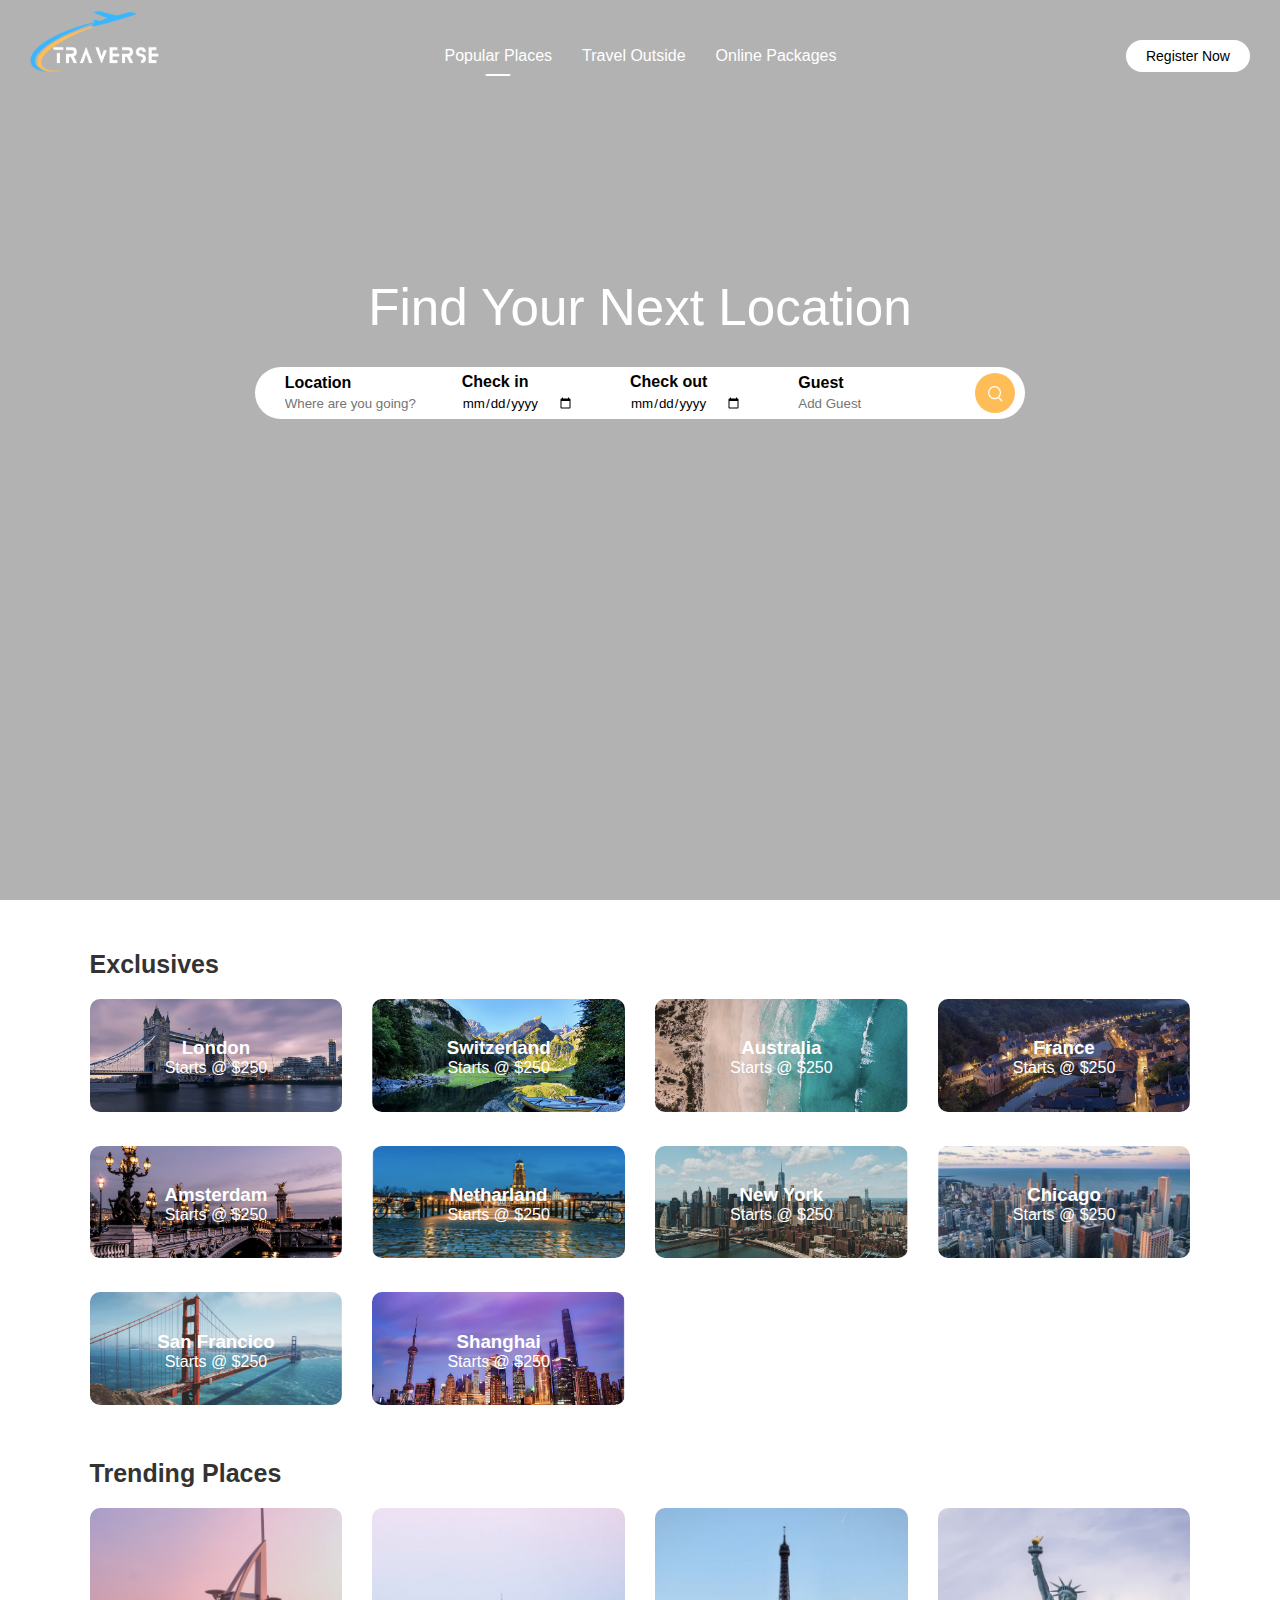
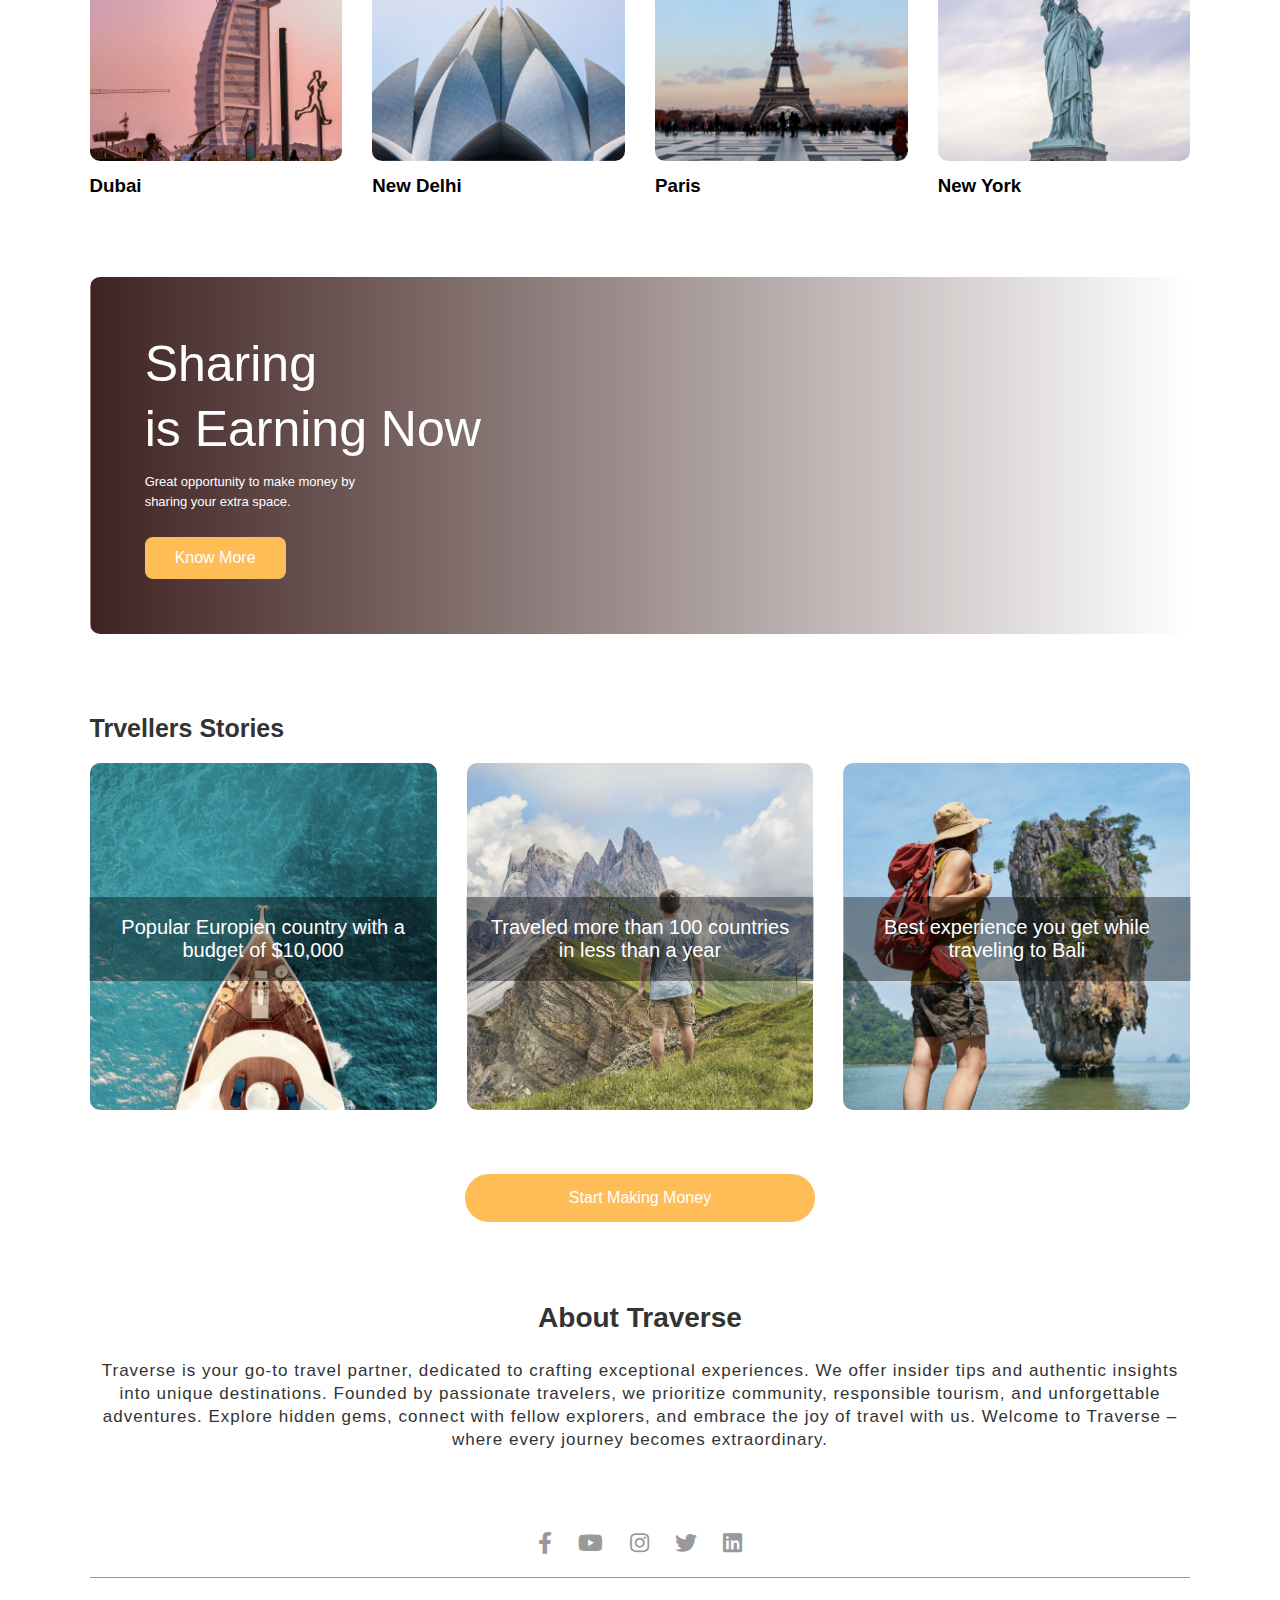
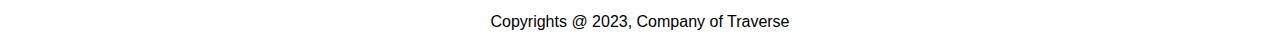
<file: index.html>
<!DOCTYPE html>
<html lang="en">
<head>
    <meta charset="UTF-8">
    <meta name="viewport" content="width=device-width, initial-scale=1.0">
    <link rel="stylesheet" href="style.css">
    <link rel="stylesheet" href="https://cdnjs.cloudflare.com/ajax/libs/font-awesome/5.15.4/css/all.min.css" integrity="sha512-..." crossorigin="anonymous" />
    <title>Traverse</title>
</head>
<body>

    <div class="header">
        <nav id="navBar">
            <a href="index.html">
                <img src="images/logo (1).png" class="logo">
            </a>
            <ul class="nav_links">
                <li>
                    <a href="index.html" class="active">Popular Places</a>
                </li>
                <li>
                    <a href="house.html">Travel Outside</a>
                </li>
                <li>
                    <a href="list.html">Online Packages</a>
                </li>
            </ul>
            <a href="#" class="register_btn">Register Now</a>
            <i class="fas fa-bars" onclick="togglebtn()"></i>
        </nav>

        <div class="container">
            <h1>Find Your Next Location</h1>
            <div class="search_bar">
                <form>
                    <div class="location_input">
                        <label>Location</label>
                        <input type="text" placeholder="Where are you going?">
                    </div>
                    <div class="location_input">
                        <label>Check in</label>
                        <input type="date" placeholder="Add Date">
                    </div>
                    <div class="location_input">
                        <label>Check out</label>
                        <input type="date" placeholder="Add Date">
                    </div>
                    <div>
                        <label>Guest</label>
                        <input type="text" placeholder="Add Guest">
                    </div>
                    <button type="submit">
                        <img src="images/search.png">
                    </button>
                </form>
            </div>
        </div>
    </div>

    <div class="container">
        <h2 class="sub_title">Exclusives</h2>
        <div class="exclusives">
            <div>
                <img src="images/image-1.png">
                <span>
                    <h3>London</h3>
                    <p>Starts @ $250</p>
                </span>
            </div>
            <div>
                <img src="images/image-2.png">
                <span>
                    <h3>Switzerland</h3>
                    <p>Starts @ $250</p>
                </span>
            </div>
            <div>
                <img src="images/image-3.png">
                <span>
                    <h3>Australia</h3>
                    <p>Starts @ $250</p>
                </span>
            </div>
            <div>
                <img src="images/image-4.png">
                <span>
                    <h3>France</h3>
                    <p>Starts @ $250</p>
                </span>
            </div>
            <div>
                <img src="images/image-5.png">
                <span>
                    <h3>Amsterdam</h3>
                    <p>Starts @ $250</p>
                </span>
            </div>
            <div>
                <img src="images/image-6.png">
                <span>
                    <h3>Netharland</h3>
                    <p>Starts @ $250</p>
                </span>
            </div>
            <div>
                <img src="images/image-7.png">
                <span>
                    <h3>New York</h3>
                    <p>Starts @ $250</p>
                </span>
            </div>
            <div>
                <img src="images/image-8.png">
                <span>
                    <h3>Chicago</h3>
                    <p>Starts @ $250</p>
                </span>
            </div>
            <div>
                <img src="images/image-9.png">
                <span>
                    <h3>San Francico</h3>
                    <p>Starts @ $250</p>
                </span>
            </div>
            <div>
                <img src="images/image-10.png">
                <span>
                    <h3>Shanghai</h3>
                    <p>Starts @ $250</p>
                </span>
            </div>
        </div>

        <h2 class="sub_title">Trending Places</h2>
        <div class="trending">
            <div>
                <img src="images/dubai.png">
                <h3>Dubai</h3>
            </div>
            <div>
                <img src="images/new-delhi.png">
                <h3>New Delhi</h3>
            </div>
            <div>
                <img src="images/paris.png">
                <h3>Paris</h3>
            </div>
            <div>
                <img src="images/new-york.png">
                <h3>New York</h3>
            </div>
        </div>

        <div class="cta">
            <h3>Sharing <br> is Earning Now</h3>
            <p>Great opportunity to make money by <br>sharing your extra space.</p>
            <a href="#" class="cta_btn">Know More</a>
        </div>

        <h2 class="sub_title">Trvellers Stories</h2>
        <div class="stories">
            <div>
                <img src="images/story-1.png">
                <p>Popular Europien country with a budget of $10,000</p>
            </div>
            <div>
                <img src="images/story-2.png">
                <p>Traveled more than 100 countries in less than a year</p>
            </div>
            <div>
                <img src="images/story-3.png">
                <p>Best experience you get while traveling to Bali</p>
            </div>
        </div>
        <a href="#" class="start_btn">Start Making Money</a>

        <div class="about_msg">
            <h2>About Traverse</h2>
            <p>
                Traverse is your go-to travel partner, dedicated to crafting exceptional experiences. We offer insider tips and authentic insights into unique destinations. Founded by passionate travelers, we prioritize community, responsible tourism, and unforgettable adventures. Explore hidden gems, connect with fellow explorers, and embrace the joy of travel with us. Welcome to Traverse – where every journey becomes extraordinary.</p>
        </div>

        <div class="footer">
            <a href="https://www.facebook.com/">
                <i class="fab fa-facebook-f"></i>
            </a>
            <a href="https://www.youtube.com/">
                <i class="fab fa-youtube"></i>
            </a>
            <a href="https://www.instagram.com/">
                <i class="fab fa-instagram"></i>
            </a>
            <a href="https://twitter.com/">
                <i class="fab fa-twitter"></i>
            </a>
            <a href="https://www.linkedin.com/in/">
                <i class="fab fa-linkedin"></i>
            </a>

            <hr>

            <p>Copyrights @ 2023, Company of Traverse</p>
            
        </div>
    </div>
  
    

    <script>
        var navBar = document.getElementById("navBar");

        function togglebtn(){
             navBar.classList.toggle("hidemenu")
        }
    </script>


</body>
</html>
</file>
<file: style.css>
*{
    margin: 0;
    padding: 0;
    box-sizing: border-box;
    font-family: 'poppins', sans-serif;
}

.header{
    min-height: 100vh;
    width: 100%;
    background-image: url(https://www.studentuniverse.com/blog/wp-content/uploads/2014/04/Most-Beautiful-Places-to-Travel-Featured-Image.jpg), linear-gradient(rgba(0, 0, 0, 0.3), rgba(0, 0, 0, 0.3));
background-blend-mode: overlay;

    background-size: cover;
    background-position: center;
    background-repeat: no-repeat;
}

nav{
    display: flex;
    align-items: center;
    justify-content: space-between;
    padding: 10px 30px;
}

.logo{
    width: 140px;
    cursor: pointer;
}

.nav_links li{
    display: inline-block;
    list-style: none;
    margin: 10px 30px;
}

.nav_links li a{
    text-decoration: none;
    color: #fff;
}

.register_btn{
    background: #fff;
    color: #000;
    padding: 8px 20px;
    border-radius: 20px;
    font-size: 14px;
    text-decoration: none;
}

nav .fa-bars{
    display: none;
}

.container{
    padding: 0 7%;
}

.header h1{
    font-size: 4vw;
    font-weight: 500;
    color: #fff;
    text-align: center;
    padding-top: 15%;
}

.search_bar{
    background: #fff;
    width: 70%;
    margin: 30px auto;
    padding: 6px 10px 6px 30px;
    border-radius: 50px;
}

.search_bar form{
    display: flex;
    flex-wrap: wrap;
    align-items: center;
}

.search_bar form input{
    background: transparent;
    display: block;
    outline: none;
    border: 0;
    margin-top: 4px;
}

.search_bar form button{
    background: #ffbd58;
    height: 40px;
    width: 40px;
    border-radius: 50%;
    border: 0;
    outline: none;
    cursor: pointer;
}

.search_bar form button img{
    width: 15px;
    margin-top: 5px;
}

.location_input{
    flex: 1;
}

.search_bar form label{
    font-weight: 600;
}

/* ----------- exclusives ----------- */

.sub_title{
    margin: 50px 0 20px;
    font-size: 25px;
    font-weight: 600;
    color: #333;
}

.exclusives{
    display: grid;
    grid-template-columns: repeat(auto-fit, minmax(200px, 1fr));
    grid-gap: 30px;
}

.exclusives div img{
    width: 100%;
    border-radius: 10px;
}

.exclusives div{
    position: relative;
}

.exclusives div span{
    position: absolute;
    top: 50%;
    left: 50%;
    transform: translate(-50%, -50%);
    text-align: center;
    color: #fff;
}

/* ----------- Trending Places ----------- */

.trending{
    display: grid;
    grid-template-columns: repeat(auto-fit, minmax(200px, 1fr));
    grid-gap: 30px;
    margin-bottom: 30px;
}

.trending div img{
    width: 100%;
    border-radius: 10px;
}

.trending h3{
    font-weight: 600;
    margin-top: 10px;
}

/* ----------- Call to Action ----------- */
.cta{
    margin: 80px 0;
    background-image: linear-gradient(to right, #3f2321, transparent), url(https://media.cnn.com/api/v1/images/stellar/prod/201230100640-13-2021-travel-destinations-maldives-restricted.jpg?q=w_4495,h_2529,x_0,y_0,c_fill);
    background-size: cover;
    background-position: center;
    border-radius: 10px;
    padding: 5%;
    color: #fff;
}

.cta h3{
    font-size: 50px;
    line-height: 65px;
    font-weight: 500;
}

.cta p{
    font-size: 13px;
    margin: 10px 0;
    line-height: 20px;
}

.cta_btn{
    background: #ffbd58;
    color: #fff;
    text-decoration: none;
    padding: 12px 30px;
    border-radius: 8px;
    margin-top: 15px;
    display: inline-block;
}

/* ------------------ Trvellers Stories ------------------ */
.stories{
    display: grid;
    grid-template-columns: repeat(auto-fit, minmax(200px, 1fr));
    grid-gap: 30px;
    margin-bottom: 30px;
}

.stories div img{
    width: 100%;
    border-radius: 10px;
}

.stories div{
    position: relative;
    text-align: center;
}

.stories p{
    width: 100%;
    position: absolute;
    top: 50%;
    left: 50%;
    transform: translate(-50%, -50%);
    color: #fff;
    font-size: 20px;
    background: #00000061;
    padding: 19px 15px;
}

.start_btn{
    text-decoration: none;
    background: #ffbd58;
    color: #fff;
    width: 80%;
    max-width: 350px;
    display: block;
    text-align: center;
    margin: 60px auto;
    padding: 15px;
    border-radius: 30px;
    font-size: 16px;
}

/* ------------------ About Traverse ------------------ */
.about_msg{
    margin: 80px 0;
    color: #333;
    font-size: 17px;
    text-align: center;
}

.about_msg h2{
    font-size: 28px;
    font-weight: 600;
    margin-bottom: 25px;
}

.about_msg p{
    line-height: 23px;
    letter-spacing: 1px;
}

/* ------------------ Footer ------------------ */
.footer{
    margin: 80px 0 10px;
    text-align: center;
}

.footer a{
    text-decoration: none;
    font-size: 22px;
    margin: 0 10px;
    color: #999;
}

.footer hr{
    background: #999;
    height: 1px;
    width: 100%;
    border: 0;
    margin: 20px 0;
}

.footer p{
    padding: 15px;
}

.active{
    position: relative;
}

.active::after{
    content: '';
    background: #fff;
    width: 25px;
    height: 2px;
    position: absolute;
    left: 50%;
    transform: translateX(-50%);
    bottom: -12px;
    border-radius: 2px;
}


/* ------------------ Mobile Devices ------------------ */


@media screen and (min-width: 767px) {
    .nav_links {
        display: flex;
        align-items: center;
        justify-content: center;
    }

    .nav_links li {
        margin: 0 15px;
    }

    .nav_links li a {
        color: #fff;
    }

    .register_btn {
        display: block;
        margin-left: 15px; /* Adjust margin as needed */
    }
}

@media only screen and (max-width: 767px){
    .logo{
        position: fixed;
        top: 1%;
        left: 7%;
        height: 66px;
        width: 112px;
    }
    nav{
        position: fixed;
        top: 0;
        display: inline-block;
        width: 100%;
        padding: 70px 7% 0;
        z-index: 100;
        background: #000;
        text-align: right;
        max-height: 70px;
        overflow: hidden;
        transition: max-height 0.5s;
    }
    nav .nav_links li{
        margin: 10px 0;
        display: block;
    }
    .register_btn{
        margin: 15px 0 30px;
        display: inline-block;
    }
    nav .fa-bars{
        display: block;
        position: fixed;
        top: 3%;
        right: 7%;
        font-size: 22px;
        color: #e4e4e4;
    }

    nav.navbar_white .fa-bars{
        top: 4%;
    }

    .active::after{
        left: -40px;
        transform: translate(0, 50%);
        bottom: 50%;
    }

    .hidemenu{
        max-height: 300px;
    }

    .header h1{
        font-size: 7vw;
        padding-top: 200px;
    }

    .search_bar{
        width: 90%;
        margin: 30px auto;
        padding: 20px 10px 30px;
        border-radius: 5px;
        position: relative;
    }

    .search_bar form{
        display: block;
    }

    .search_bar form input{
        border-bottom: 1px solid #ddd;
        width: 100%;
        margin-top: 10px;
        margin-bottom: 20px;
        padding-bottom: 10px;
    }
    .search_bar form button{
        position: absolute;
        bottom: 0;
        left: 50%;
        transform: translate(-50%, 50%);
    }

    .cta{
        padding: 15% 5%;
    }

    .cta h3 {
        font-size: 35px;
        line-height: 45px;
    }

    .cta p{
        font-size: 14px;
    }

    .cta_btn {
        padding: 6px 15px;
        border-radius: 4px;
        margin-top: 10px;
        font-size: 14px;
    }

    .stories p{
        font-size: 22px;
    }

    .about_msg p {
        font-size: 15px;
    }
}


/* ------------------ Listing Page ------------------ */

.navbar_white{
    background: #fff;
    box-shadow: 0 5px 10px rgba(0,0,0,0.05);
}

.navbar_white .nav_links{
    margin-top: 11px;
}

.navbar_white .nav_links li a{
    color: #000;
}

.navbar_white .register_btn{
    margin-top: 11px;
    color: #fff;
    background-color: #ffbd58;
}

nav.navbar_white .fa-bars{
    color: #ffbd58;
}

.navbar_white .active::after{
    background: #ffbd58;
}

.list_container{
    margin-top: 50px;
    display: flex;
    flex-wrap: wrap;
    justify-content: space-between;
}

.left_col{
    flex-basis: 70%;
}

.left_col h1{
    color: #333;
    margin-bottom: 30px;
    font-weight: 600;
}

.left_col .house{
    display: flex;
    flex-wrap: wrap;
    justify-content: space-between;
    padding: 30px 0;
    border-top: 1px solid #ccc;
}

.house_img{
    flex-basis: 40%;
}

.house_img img{
    width: 100%;
    border-radius: 12px;
}

.house_info{
    flex-basis: 58%;
    color: #555;
    line-height: 28px;
}

.house_info h3{
    color: #333;
    margin: 4px 0;
    font-weight: 600;
    font-size: 22px;
}

.house_info i{
    color: #ffbd58;
    font-size: 18px;
    margin: 10px 1px;
}

.house_price{
    text-align: right;
}

.house_price h4{
    font-size: 20px;
}

.house_price h4 span{
    font-size: 16px;
    font-weight: 500;
}

.right_col{
    flex-basis: 25%;
}

.sidebar{
    border: 1px solid #999;
    padding: 20px 30px;
    margin-top: 30px;
}

.sidebar h2{
    font-weight: 500;
}

.sidebar h3{
    font-weight: 500;
    margin: 20px 0 10px;
}

.filter{
    display: flex;
    align-items: center;
    color: #555;
    margin-bottom: 10px;
}

.filter p{
    flex: 1;
}

.filter input{
    margin-right: 15px;
    cursor: pointer;
}

.sidebar_link{
    margin: 20px 0;
    text-align: right;
}

.sidebar_link a{
    font-weight: 600;
    text-decoration: none;
    color: #ffbd58;
}

.pagination{
    display: flex;
    align-items: center;
    justify-content: center;
    margin: 40px 0;
}

.pagination img{
    width: 15px;
    margin: 10px 20px;
}

.right_arrow{
    transform: rotate(180deg);
}

.pagination span{
    margin: 10px 8px;
    width: 40px;
    height: 40px;
    line-height: 40px;
    text-align: center;
    border-radius: 50%;
    cursor: pointer;
}

.pagination .current{
    background: #333;
    color: #fff;
}

/* ------------------ Mobile Devices ------------------ */

@media only screen and (max-width: 767px){
    .list_container{
        margin-top: 100px;
    }

    .left_col, .right_col, .house_img, .house_info{
        flex-basis: 100%;
    }

    .left_col h1{
        font-size: 22px;
    }

    .house_info h3{
        font-size: 18px;
    }

    .house_info i{
        font-size: 16px;
    }

    .house_info{
        line-height: 23px;
        margin-top: 8px;
    }

    .pagination span{
        margin: 10px 2px;
        width: 30px;
        height: 30px;
        line-height: 30px;
        font-size: 12px;
    }
}


/* ------------------ House Details Page ------------------ */
.house_details{
    padding: 0 12%;
}

.house_title{
    margin-top: 50px;
}

.house_title h1{
    font-weight: 600;
}

.house_title .row{
    display: flex;
    flex-wrap: wrap;
    align-items: center;
    margin: 10px 0;
}

.house_title span{
    margin: 0 20px;
}

.house_title i{
    color: #ffbd58;
    font-size: 14px;
}

.gallery{
    display: grid;
    grid-gap: 10px;
    grid-template-areas: "first first . ." "first first . .";
    margin: 20px 0;
}

.gallery div img{
    width: 100%;
    display: block;
    border-radius: 10px;
}

.gallery_img_1{
    grid-area: first;
}

.some_details{
    line-height: 30px;
}

.some_details h2{
    font-weight: 500;
}

.some_details h4{
    text-align: right;
    font-size: 22px;
}

.line{
    border: 0;
    height: 1px;
    background: #ccc;
    width: 100%;
    max-width: 800px;
    margin: 20px 0 50px;
}

.check_form{
    margin: 30px 0;
    background-color: #fff;
    box-shadow: 0 0 30px rgba(0,0,0,0.3);
    border-radius: 8px;
    display: flex;
    flex-wrap: wrap;
    padding: 10px 15px;
    align-items: center;
    justify-content: space-between;
}

.check_form label{
    display: block;
}

.check_form div{
    padding: 20px;
}

.check_form input{
    background: transparent;
    border: 0;
    outline: none;
}

.check_form button{
    background: #ffbd58;
    outline: none;
    border: 0;
    padding: 18px;
    width: 280px;
    color: #fff;
    border-radius: 8px;
    font-size: 16px;
}

.details_list{
    list-style: none;
    margin: 50px 0;
}

.details_list li{
    margin-left: 50px;
    font-size: 20px;
    font-weight: 500;
    margin-bottom: 20px;
    color: #555;
    position: relative;
}

.details_list li span{
    display: block;
    font-size: 16px;
    font-weight: 400;
}

.details_list li i{
    position: absolute;
    top: 5px;
    left: -40px;
}

.house_desc{
    max-width: 700px;
    margin-bottom: 50px;
}

.map{
    margin: 50px 0;
}

.map h3{
    font-size: 26px;
    font-weight: 500;
    margin-bottom: 30px;
}

.map iframe{
    width: 100%;
    margin-bottom: 30px;
}

.map b{
    display: block;
    margin-bottom: 16px;
}

.host{
    display: flex;
    align-items: center;
}

.host img{
    width: 80px;
    border-radius: 50%;
    margin-right: 30px;
}

.host h2{
    margin-bottom: 10px;
    font-weight: 500;
}

.host i{
    color: #ffbd58;
}

.contact_host{
    display: inline-block;
    margin: 40px 0 40px 120px;
    text-decoration: none;
    padding: 15px 50px;
    color: #555;
    border: 1px solid #ffbd58;
    border-radius: 8px;
}


/* ------------------ House Details Mobile Device ------------------ */

/* Your existing CSS for larger screens (between 768px and 1200px) */
@media only screen and (min-width: 767px) and (max-width: 1200px) {
    .check_form {
        display: flex;
        flex-wrap: wrap;
        justify-content: space-between;
    }

    .check_form div{
        flex: 1 1 48%;
    }

    .check_form input{
        border-bottom: 1px solid #ccc;
        padding-bottom: 5px;
        margin-top: 10px;
        width: 100%;
    }

    .check_form button {
        font-size: 14px;
        width: 100%;
        padding: 12px;
        margin-top: 10px;
        margin-bottom: 15px;
        border-radius: 4px;
        box-sizing: border-box;
    }
}



@media only screen and (max-width: 767px){
    .house_details{
        margin-top: 100px;
    }

    .row p{
        margin-top: 10px;
    }

    .gallery{
        grid-template-areas: 'first first' '. .' '. .';
    }

    .some_details h2{
        font-size: 20px;
        margin-top: 24px;
    }

    .some_details h4{
        font-size: 18px;
        margin-top: 10px 0;
        text-align: left;
    }

    .check_form{
        padding: 10px 30px;
    }

    .check_form div{
        padding: 15px 0;
        width: 100%;
    }

    .check_form input{
        border-bottom: 1px solid #ccc;
        padding-bottom: 5px;
        margin-top: 10px;
        width: 100%;
    }

    .check_form button {
        font-size: 14px;
        width: 100%; 
        padding: 12px;
        margin-top: 10px;
        margin-bottom: 15px;
        border-radius: 4px;
        box-sizing: border-box;
    }

    .host{
        display: block;
        line-height: 28px;
    }

    .contact_host{
        margin: 40px 0;
    }
}
</file>
